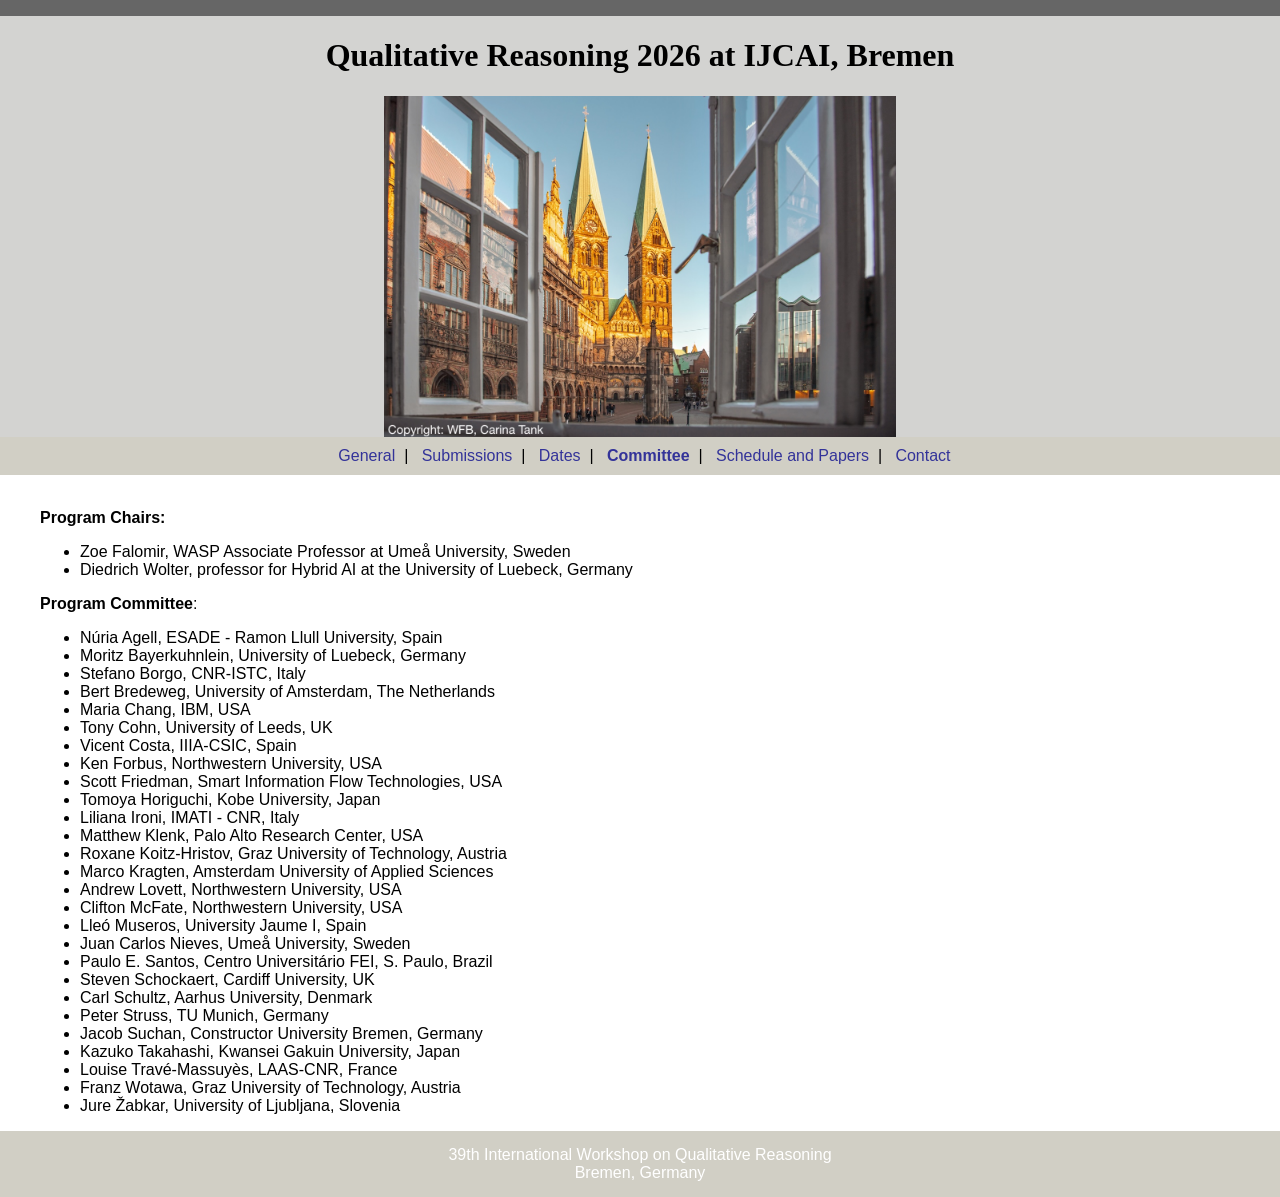
<file: committee.html>
<!DOCTYPE html PUBLIC "-//W3C//DTD HTML 4.01 Transitional//EN" "http://www.w3.org/TR/html4/loose.dtd">

<html>
<head><meta http-equiv="Content-Type" content="text/html; charset=ISO-8859-1">
<title>QR 2026: Bremen, Germany</title>

<link rel="stylesheet" type="text/css" href="qr.css" />
<meta name="description" content="QR 2026">
<meta name="keywords" content="QR 2026">
<meta name="robots" content="Index, Follow">
</head>

<body>
<p class="style14"><span class="style13"><span class="style11"><span class="style12"></span></span></span></p>
<table width="100%" border="0" align="center" cellpadding="0" cellspacing="0" bgcolor="d3d3d1">
  <tbody><tr>
    <td valign="top"><!-- InstanceBeginRepeat name="RepeatRegion1" --><!-- InstanceBeginRepeatEntry -->
      <table width="100%" border="0" cellspacing="0" cellpadding="0">
        <tbody><tr>
	    <td align="center"><h1>Qualitative Reasoning 2026 at IJCAI, Bremen</h1></td>
	    </tr><tr>
            <td align="center"><a href="index.html">
		<img src="bremen_wfb_carina_tank.jpeg" width="40%" alt="image of Bremen's townhall and cathedral at market square">
	      </a>
          </td>
        </tr>
      </tbody></table>
      </td>
  </tr>
  <tr>
    <td height="30" bgcolor="#D1CFC5">
      <table width="100%" border="0" cellpadding="10" cellspacing="0" bgcolor="#D1CFC5">
        <tbody><tr>
          <td align="left" valign="middle"><div align="center" class="style2">
            <span class="style3">&nbsp;
            <a href="index.html">General</a>&nbsp; | &nbsp;
            <a href="submissions.html">Submissions</a>&nbsp; | &nbsp;
            <a href="dates.html">Dates</a>&nbsp; | &nbsp;
            <a href="committee.html"><b>Committee</b></a>&nbsp; | &nbsp;
            <a href="schedule.html">Schedule and Papers</a>&nbsp; | &nbsp;
            <!--<a href="program.html">Program</a>&nbsp; | &nbsp; -->
            <!--<a href="venue.html">Venue &amp; Accommodation</a>&nbsp; | &nbsp;-->
            <a href="contact.html">Contact</a>
            </span></div></td>
        </tr>
      </tbody></table>
    </td>
  </tr>
  <tr>
    <td height="100" align="left" valign="top" bgcolor="#FFFFFF"><!-- InstanceBeginEditable name="EditRegion3" -->
      <blockquote class="style2">
      <p class="style14">
      <br />

  <b>Program Chairs:</b>
      <ul>
        <li> Zoe Falomir, WASP Associate Professor at Ume&aring; University, Sweden</li>
        <li> Diedrich Wolter, professor for Hybrid AI at the University of Luebeck, Germany</li>
      </ul>

  <b>Program Committee</b>:

       <ul>
         <li> N&uacute;ria Agell, ESADE - Ramon Llull University, Spain </li>
         <!--<li> Elena Andonova, New Bulgarian University, Bulgaria </li>-->
         <!--<li> Mehul Bhatt, University of &Ouml;rebr&ouml;, Sweden </li>-->
         <!--<li> Gautam Biswas, Vanderbilt University, USA </li>-->
	 <!-- <li>Cecilio Angulo, Universitat Polit&egrave;cnica de Catalunya, Spain</li>-->
	 <li> Moritz Bayerkuhnlein, University of Luebeck, Germany</li>
	 <li> Stefano Borgo, CNR-ISTC, Italy</li>
	 <!-- <li>Ivan Bratko, University of Ljubljana, Slovenia </li>-->
	 <li> Bert Bredeweg, University of Amsterdam, The Netherlands</li>
	<!-- <li>Stefano Borgo, ISTC CNR Istituto di Scienze e Tecnologie
         della Cognizione, Italy</li> -->
         <!--<li> Elizabeth Bradley, University of Colorado, USA </li>-->
         <li> Maria Chang, IBM, USA </li>
         <li> Tony Cohn, University of Leeds, UK </li>
	 <li> Vicent Costa, IIIA-CSIC, Spain</li>
         <li> Ken Forbus, Northwestern University, USA </li>
         <li> Scott Friedman, Smart Information Flow Technologies, USA </li>
	 <li> Tomoya Horiguchi, Kobe University, Japan</li>
         <!-- <li> Joanna Goli&nacute;ska-Pilarek, University of Warsaw, Poland </li>-->
         <!--<li> Luis Gonzalez-Abril, Universidad de Sevilla, Spain</li>-->
	 <!-- <li>Florian Grigoleit, TU Munich, Germany</li>-->
         <!-- <li> Tomoya Horiguchi, Kobe University, Japan </li>-->
         <li> Liliana Ironi, IMATI - CNR, Italy </li>
         <!--<LI> Kamal Kansou, Centre de recherche Angers-Nantes, France </li>-->
         <!--<li> Alexandra Kirsch, T&uuml;bingen, Germany </li>-->
         <LI> Matthew Klenk, Palo Alto Research Center, USA </li>
	 <li> Roxane Koitz-Hristov, Graz University of Technology, Austria</li>
         <li> Marco Kragten, Amsterdam University of Applied Sciences</li>
         <!--<li> Kate Lockwood, University of St. Thomas, USA </li>-->
         <li> Andrew Lovett, Northwestern University, USA </li>
	 <li> Clifton McFate, Northwestern University, USA</li>
         <li> Lle&oacute; Museros, University Jaume I, Spain</li>
	 <li>Juan Carlos Nieves, Ume&aring; University, Sweden</li>
	 <!--<li> Wei Pang, University of Aberdeen, Scotland, UK </li>-->
	 <!--<li>Kai-Florian Richter, Ume&aring; University, Sweden</li>-->
	 <!--<li>Ismael Sanz, University Jaume I, Spain</li>-->
         <li> Paulo E. Santos, Centro Universit&aacute;rio FEI, S. Paulo, Brazil </li>
	 <li> Steven Schockaert, Cardiff University, UK</li>
         <!--<li> M&oacute;nica S&aacute;nchez, Universitat Polit&egrave;cnica de Catalunya, Spain </li>-->
         <li> Carl Schultz, Aarhus University, Denmark </li>
         <!--<li> Qiuang Shen, Aberystwyth University, Wales, UK </li>-->
	 <li> Peter Struss, TU Munich, Germany</li>
	 <li> Jacob Suchan, Constructor University Bremen, Germany</li>
	 <li> Kazuko Takahashi, Kwansei Gakuin University, Japan </li>
         <!--<li> Przemyslaw A. Walega, University of Oxford, University of Warsaw </li>-->
	 <li> Louise Trav&eacute;-Massuy&egrave;s, LAAS-CNR, France</li>
	 <li> Franz Wotawa, Graz University of Technology, Austria</li>
         <!--<li> Diedrich Wolter, University of L&uuml;beck, Germany </li>-->
         <li> Jure &Zcaron;abkar, University of Ljubljana, Slovenia </li>
       </ul>

      </p>
      </blockquote>
    <!-- InstanceEndEditable --></td>
  </tr>
  <tr>
    <td height="" bgcolor="#D1CFC5">
      <table width="100%" border="0" cellspacing="0" cellpadding="15">
        <tbody><tr>
          <td width="100%" height="" valign="top" align="center"><table width="100%" border="0" cellspacing="0" cellpadding="0">
              <tbody><tr>
                <td><span class="style11">
                 <center>
                  39th International Workshop on Qualitative Reasoning<br>
                  Bremen, Germany
                  </center>
                  </span></td>
              </tr>
          </tbody></table></td>
        </tr>
      </tbody></table>
    </td>
  </tr>
</tbody></table>

</body></html>
</file>
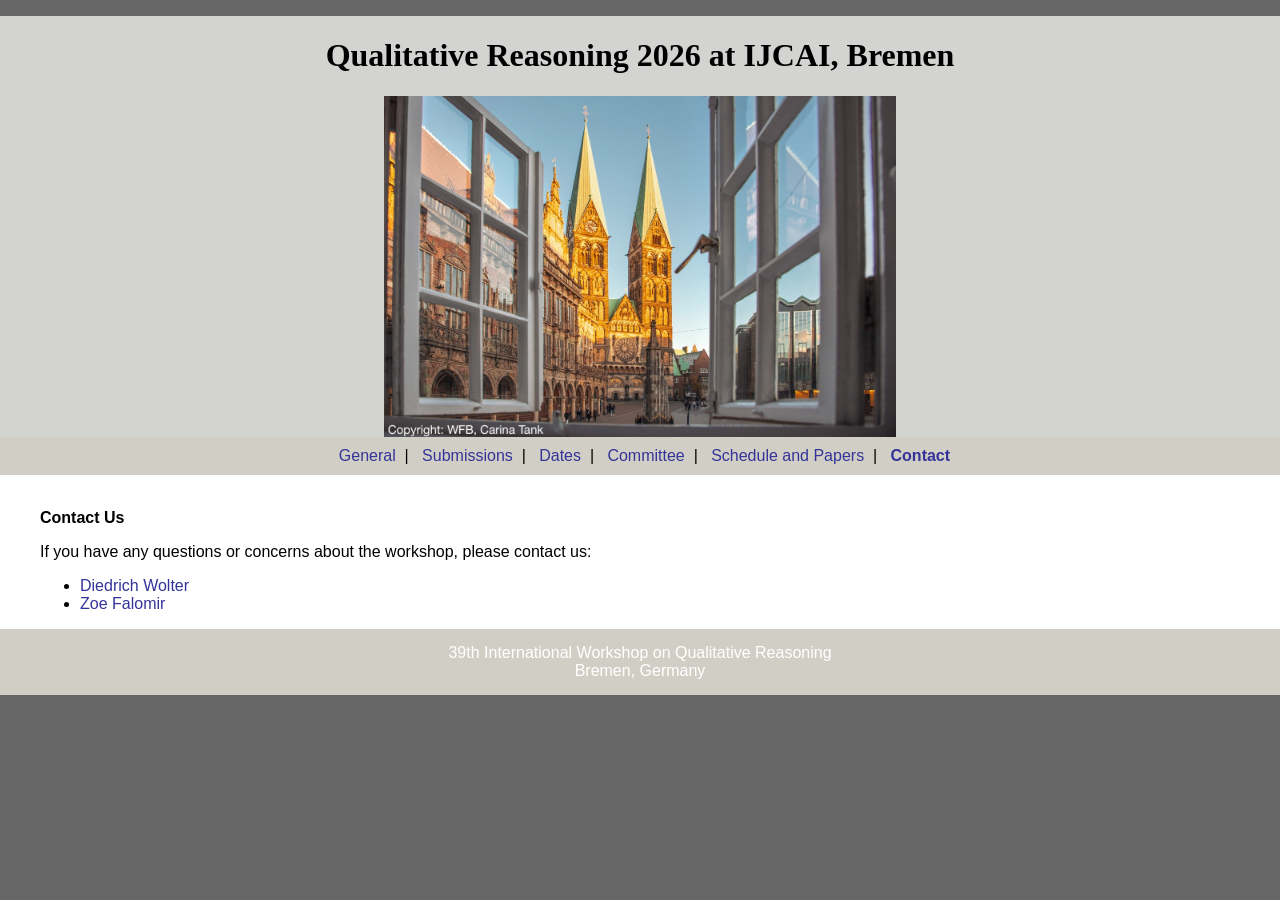
<file: contact.html>
<!DOCTYPE html PUBLIC "-//W3C//DTD HTML 4.01 Transitional//EN" "http://www.w3.org/TR/html4/loose.dtd">

<html>
<head><meta http-equiv="Content-Type" content="text/html; charset=ISO-8859-1">
<title>QR 2026: Bremen, Germany</title>

<link rel="stylesheet" type="text/css" href="qr.css" />
<meta name="description" content="QR 2024.">
<meta name="keywords" content="QR 2024">
<meta name="robots" content="Index, Follow">
</head>

<body>
<p class="style14"><span class="style13"><span class="style11"><span class="style12"></span></span></span></p>
<table width="100%" border="0" align="center" cellpadding="0" cellspacing="0" bgcolor="d3d3d1">
  <tbody><tr>
    <td valign="top"><!-- InstanceBeginRepeat name="RepeatRegion1" --><!-- InstanceBeginRepeatEntry -->
      <table width="100%" border="0" cellspacing="0" cellpadding="0">
        <tbody><tr>
	    <td align="center"><h1>Qualitative Reasoning 2026 at IJCAI, Bremen</h1></td>
	    </tr><tr>
            <td align="center"><a href="index.html">
		<img src="bremen_wfb_carina_tank.jpeg" width="40%" alt="image of Bremen's townhall and cathedral at the Market place">
	      </a>
          </td>
        </tr>
      </tbody></table>
      </td>
  </tr>
  <tr>
    <td height="30" bgcolor="#D1CFC5">
      <table width="100%" border="0" cellpadding="10" cellspacing="0" bgcolor="#D1CFC5">
        <tbody><tr>
          <td align="left" valign="middle"><div align="center" class="style2">
            <span class="style3">&nbsp;
            <a href="index.html">General</a>&nbsp; | &nbsp;
            <a href="submissions.html">Submissions</a>&nbsp; | &nbsp;
            <a href="dates.html">Dates</a>&nbsp; | &nbsp;
            <a href="committee.html">Committee</a>&nbsp; | &nbsp;
            <a href="schedule.html">Schedule and Papers</a>&nbsp; | &nbsp;
<!--            <a href="program.html">Program</a>&nbsp; | &nbsp;-->
            <!--<a href="venue.html">Venue &amp; Accommodation</a>&nbsp; | &nbsp;-->
            <a href="contact.html"><b>Contact</b></a>
            </span></div></td>
        </tr>
      </tbody></table>
    </td>
  </tr>
  <tr>
    <td height="100" align="left" valign="top" bgcolor="#FFFFFF">
      <blockquote class="style2">
      <p class="style14">
      <br />
      <b>Contact Us</b>
      <p>
      If you have any questions or concerns about the workshop, please
      contact us:
      <ul>
      <li>
      <a
      href="mailto:diedrich.wolter@uni-luebeck.de">Diedrich
	Wolter</a></li>
	<li>
	<a href="mailto:zoe.falomir@umu.se">Zoe Falomir</a>
	</li>
	</ul>
      </p>
      </p>
      </blockquote>
    </td>
  </tr>
  <tr>
    <td height="" bgcolor="#D1CFC5">
      <table width="100%" border="0" cellspacing="0" cellpadding="15">
        <tbody><tr>
          <td width="100%" height="" valign="top" align="center"><table width="100%" border="0" cellspacing="0" cellpadding="0">
              <tbody><tr>
                <td><span class="style11">
                 <center>
                  39th International Workshop on Qualitative Reasoning<br>
                  Bremen, Germany
                  </center>
                  </span></td>
              </tr>
          </tbody></table></td>
        </tr>
      </tbody></table>
    </td>
  </tr>
</tbody></table>

</body></html>
</file>
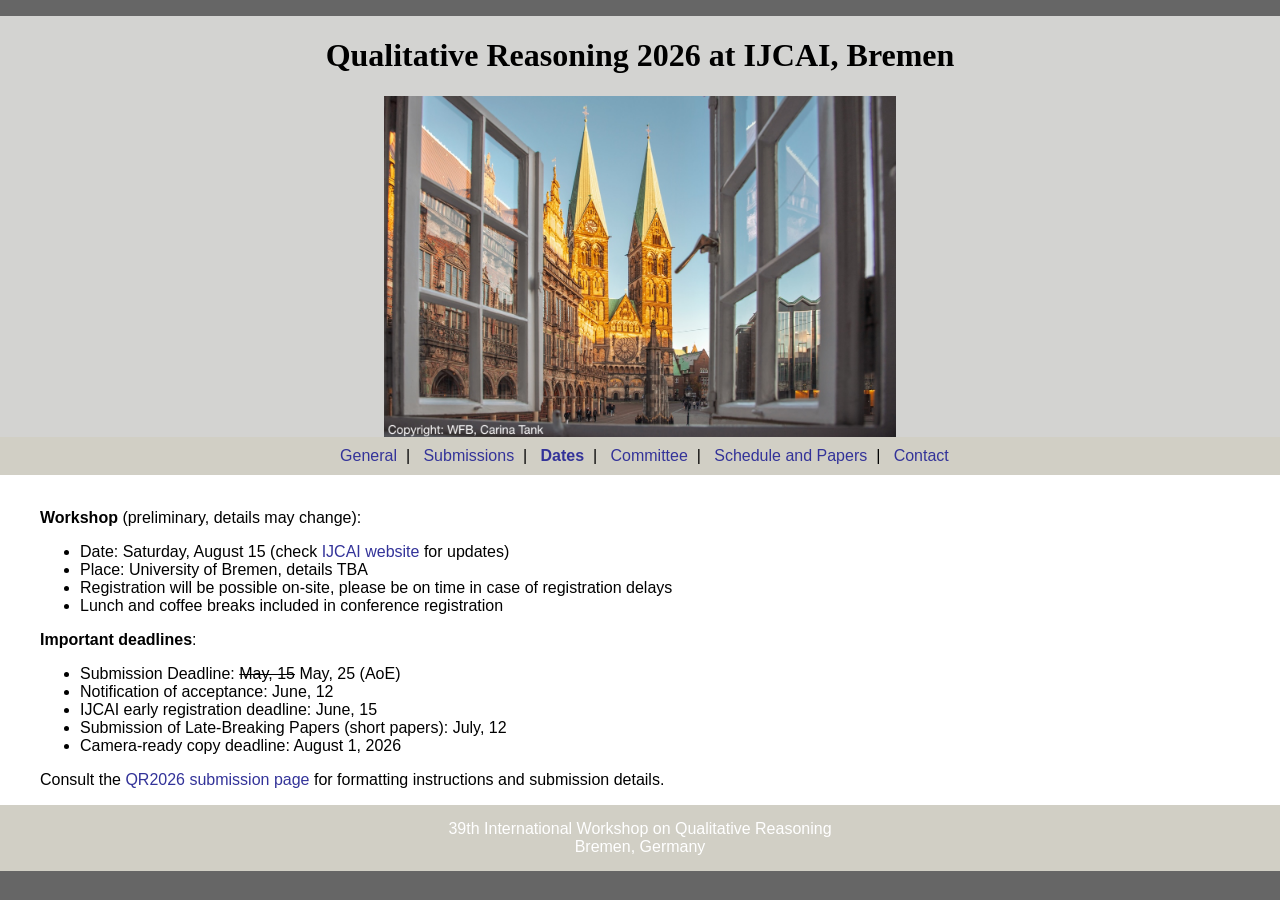
<file: dates.html>
<!DOCTYPE html PUBLIC "-//W3C//DTD HTML 4.01 Transitional//EN" "http://www.w3.org/TR/html4/loose.dtd">

<html>
<head><meta http-equiv="Content-Type" content="text/html; charset=ISO-8859-1">
<title>QR 2026: Bremen, Germany</title>

<link rel="stylesheet" type="text/css" href="qr.css" />
<meta name="description" content="QR 2026">
<meta name="keywords" content="QR 2026">
<meta name="robots" content="Index, Follow">
</head>

<body>
<p class="style14"><span class="style13"><span class="style11"><span class="style12"></span></span></span></p>
<table width="100%" border="0" align="center" cellpadding="0" cellspacing="0" bgcolor="d3d3d1">
  <tbody><tr>
    <td valign="top"><!-- InstanceBeginRepeat name="RepeatRegion1" --><!-- InstanceBeginRepeatEntry -->
      <table width="100%" border="0" cellspacing="0" cellpadding="0">
        <tbody><tr>
	    <td align="center"><h1>Qualitative Reasoning 2026 at IJCAI, Bremen</h1></td>
	    </tr><tr>
            <td align="center"><a href="index.html">
		<img src="bremen_wfb_carina_tank.jpeg" width="40%" alt="image of Bremen's townhall and cathedral at the Market place">
	      </a>
          </td>
        </tr>
      </tbody></table>
      </td>
  </tr>
  <tr>
    <td height="30" bgcolor="#D1CFC5">
      <table width="100%" border="0" cellpadding="10" cellspacing="0" bgcolor="#D1CFC5">
        <tbody><tr>
          <td align="left" valign="middle"><div align="center" class="style2">
            <span class="style3">&nbsp;
            <a href="index.html">General</a>&nbsp; | &nbsp;
            <a href="submissions.html">Submissions</a>&nbsp; | &nbsp;
            <a href="dates.html"><b>Dates</b></a>&nbsp; | &nbsp;
            <a href="committee.html">Committee</a>&nbsp; | &nbsp;
            <a href="schedule.html">Schedule and Papers</a>&nbsp; | &nbsp;
<!--            <a href="program.html">Program</a>&nbsp; | &nbsp;-->
            <!--<a href="venue.html">Venue &amp; Accommodation</a>&nbsp; | &nbsp;-->
            <a href="contact.html">Contact</a>
            </span></div></td>
        </tr>
      </tbody></table>
    </td>
  </tr>
  <tr>
    <td height="100" align="left" valign="top" bgcolor="#FFFFFF"><!-- InstanceBeginEditable name="EditRegion3" -->
      <blockquote class="style2">
      <p class="style14">
      <br />
      <b>Workshop</b> (preliminary, details may change):
      <ul>
        <li>Date: Saturday, August 15 (check <a href="https://2026.ijcai.org">IJCAI website</a> for updates)
	<li>Place: University of Bremen, details TBA
	<li>Registration will be possible on-site, please be on time in case of registration delays
	<li>Lunch and coffee breaks included in conference registration
      </ul>

      <b>Important deadlines</b>:
      <ul>
	<li>Submission Deadline: <s>May, 15</s> May, 25 (AoE)
	<li>Notification of acceptance: June, 12
	<li>IJCAI early registration deadline: June, 15
	 <li>Submission of Late-Breaking Papers (short papers): July, 12
	<li>Camera-ready copy deadline: August 1, 2026</li>
        <!--- <li>Late breaking papers: <b><strike>June 12, 2015</strike> June 26, 2015</b></li>
        <li>Late breaking paper notifications: June 30, 2015</li> -->
      </ul>
      <p>
      Consult the <a href="submissions.html">QR2026 submission page</a> for formatting instructions and submission details.
      </p>
      </p>
      </blockquote>
    </td>
  </tr>
  <tr>
    <td height="" bgcolor="#D1CFC5">
      <table width="100%" border="0" cellspacing="0" cellpadding="15">
        <tbody><tr>
          <td width="100%" height="" valign="top" align="center"><table width="100%" border="0" cellspacing="0" cellpadding="0">
              <tbody><tr>
                <td><span class="style11">
                 <center>
                  39th International Workshop on Qualitative Reasoning<br>
                  Bremen, Germany
                  </center>
                  </span></td>
              </tr>
          </tbody></table></td>
        </tr>
      </tbody></table>
    </td>
  </tr>
</tbody></table>

</body></html>
</file>
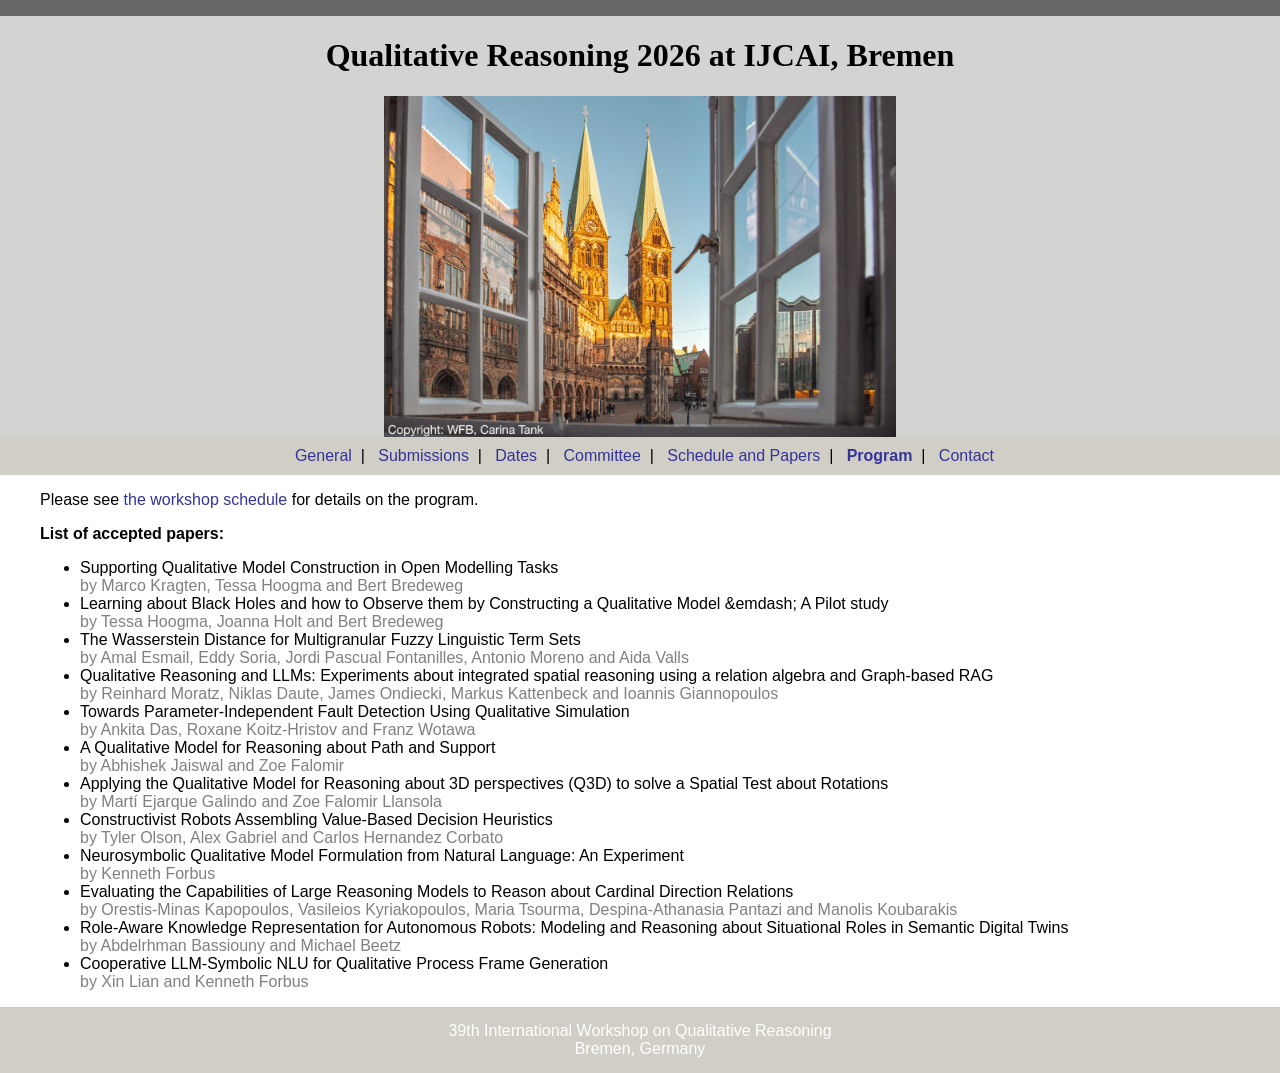
<file: program.html>
<!DOCTYPE html PUBLIC "-//W3C//DTD HTML 4.01 Transitional//EN" "http://www.w3.org/TR/html4/loose.dtd">

<html>
<head><meta http-equiv="Content-Type" content="text/html; charset=ISO-8859-1">
<title>QR 2026: Bremen, Germany</title>

<link rel="stylesheet" type="text/css" href="qr.css" />
<meta name="description" content="QR 2026">
<meta name="keywords" content="QR 2026">
<meta name="robots" content="Index, Follow">
</head>

<body>
<p class="style14"><span class="style13"><span class="style11"><span class="style12"></span></span></span></p>
<table width="100%" border="0" align="center" cellpadding="0" cellspacing="0" bgcolor="d3d3d1">
  <tbody><tr>
    <td valign="top"><!-- InstanceBeginRepeat name="RepeatRegion1" --><!-- InstanceBeginRepeatEntry -->
      <table width="100%" border="0" cellspacing="0" cellpadding="0">
        <tbody><tr>
	    <td align="center"><h1>Qualitative Reasoning 2026 at IJCAI, Bremen</h1></td>
	    </tr><tr>
            <td align="center"><a href="index.html">
		<img src="bremen_wfb_carina_tank.jpeg" width="40%" alt="image of Bremen's townhall and cathedral at market square">
	      </a>
          </td>
        </tr>
      </tbody></table>
      </td>
  </tr>
  <tr>
    <td height="30" bgcolor="#D1CFC5">
      <table width="100%" border="0" cellpadding="10" cellspacing="0" bgcolor="#D1CFC5">
        <tbody><tr>
          <td align="left" valign="middle"><div align="center" class="style2">
            <span class="style3">&nbsp;
            <a href="index.html">General</a>&nbsp; | &nbsp;
            <a href="submissions.html">Submissions</a>&nbsp; | &nbsp;
            <a href="dates.html">Dates</a>&nbsp; | &nbsp;
            <a href="committee.html">Committee</a>&nbsp; | &nbsp;
            <a href="schedule.html">Schedule and Papers</a>&nbsp; | &nbsp;
            <a href="program.html"><b>Program</b></a>&nbsp; | &nbsp;
            <!--<a href="venue.html">Venue &amp; Accommodation</a>&nbsp; | &nbsp;-->
            <a href="contact.html">Contact</a>
            </span></div></td>
        </tr>
      </tbody></table>
    </td>
  </tr>
  <tr>
    <td height="100" align="left" valign="top" bgcolor="#FFFFFF"><!-- InstanceBeginEditable name="EditRegion3" -->
      <blockquote class="style2">
	<p class="style14">
	  Please see <a href="schedule.html">the workshop schedule</a> for details on the program.
	  </p>
      <p class="style14">
  <b>List of accepted papers:</b>
  <ul>
    <li>Supporting Qualitative Model Construction in Open Modelling Tasks<br><font color="grey">by Marco Kragten, Tessa Hoogma and Bert Bredeweg</font></li>
    <li>Learning about Black Holes and how to Observe them by Constructing a Qualitative Model &emdash; A Pilot study<br> <font color="grey">by Tessa Hoogma, Joanna Holt and Bert Bredeweg</font></li>
    <li>The Wasserstein Distance for Multigranular Fuzzy Linguistic Term Sets<br><font color="grey">by Amal Esmail, Eddy Soria, Jordi Pascual Fontanilles, Antonio Moreno and Aida Valls</font></li>
    <li>Qualitative Reasoning and LLMs: Experiments about integrated spatial reasoning using a relation algebra and Graph-based RAG<br><font color="grey">by Reinhard Moratz, Niklas Daute, James Ondiecki, Markus Kattenbeck and Ioannis Giannopoulos</font></li>
    <li>Towards Parameter-Independent Fault Detection Using Qualitative Simulation<br>
      <font color="grey">by Ankita Das, Roxane Koitz-Hristov and Franz Wotawa</font></li>
    <li>A Qualitative Model for Reasoning about Path and Support<br><font color="grey">by Abhishek Jaiswal and Zoe Falomir</font></li>
    <li>Applying the Qualitative Model for Reasoning about 3D perspectives (Q3D) to solve a Spatial Test about Rotations<br><font color="grey">by Mart&iacute; Ejarque Galindo and Zoe Falomir Llansola</font></li>
    <li>Constructivist Robots Assembling Value-Based Decision Heuristics<br><font color="grey">by Tyler Olson, Alex Gabriel and Carlos Hernandez Corbato</font></li>
    <li>Neurosymbolic Qualitative Model Formulation from Natural Language: An Experiment<br><font color="grey">by Kenneth Forbus</font></li>
    <li>Evaluating the Capabilities of Large Reasoning Models to Reason about Cardinal Direction Relations<br><font color="grey">by Orestis-Minas Kapopoulos, Vasileios Kyriakopoulos, Maria Tsourma, Despina-Athanasia Pantazi and Manolis Koubarakis</font></li>
    <li>Role-Aware Knowledge Representation for Autonomous Robots: Modeling and Reasoning about Situational Roles in Semantic Digital Twins<br><font color="grey">by Abdelrhman Bassiouny and Michael Beetz</font></li>
    <li>Cooperative LLM-Symbolic NLU for Qualitative Process Frame Generation<br><font color="grey">by Xin Lian and Kenneth Forbus</font></li>
  </ul>
  
      </p>
      </blockquote>
    <!-- InstanceEndEditable --></td>
  </tr>
  <tr>
    <td height="" bgcolor="#D1CFC5">
      <table width="100%" border="0" cellspacing="0" cellpadding="15">
        <tbody><tr>
          <td width="100%" height="" valign="top" align="center"><table width="100%" border="0" cellspacing="0" cellpadding="0">
              <tbody><tr>
                <td><span class="style11">
                 <center>
                  39th International Workshop on Qualitative Reasoning<br>
                  Bremen, Germany
                  </center>
                  </span></td>
              </tr>
          </tbody></table></td>
        </tr>
      </tbody></table>
    </td>
  </tr>
</tbody></table>

</body></html>
</file>
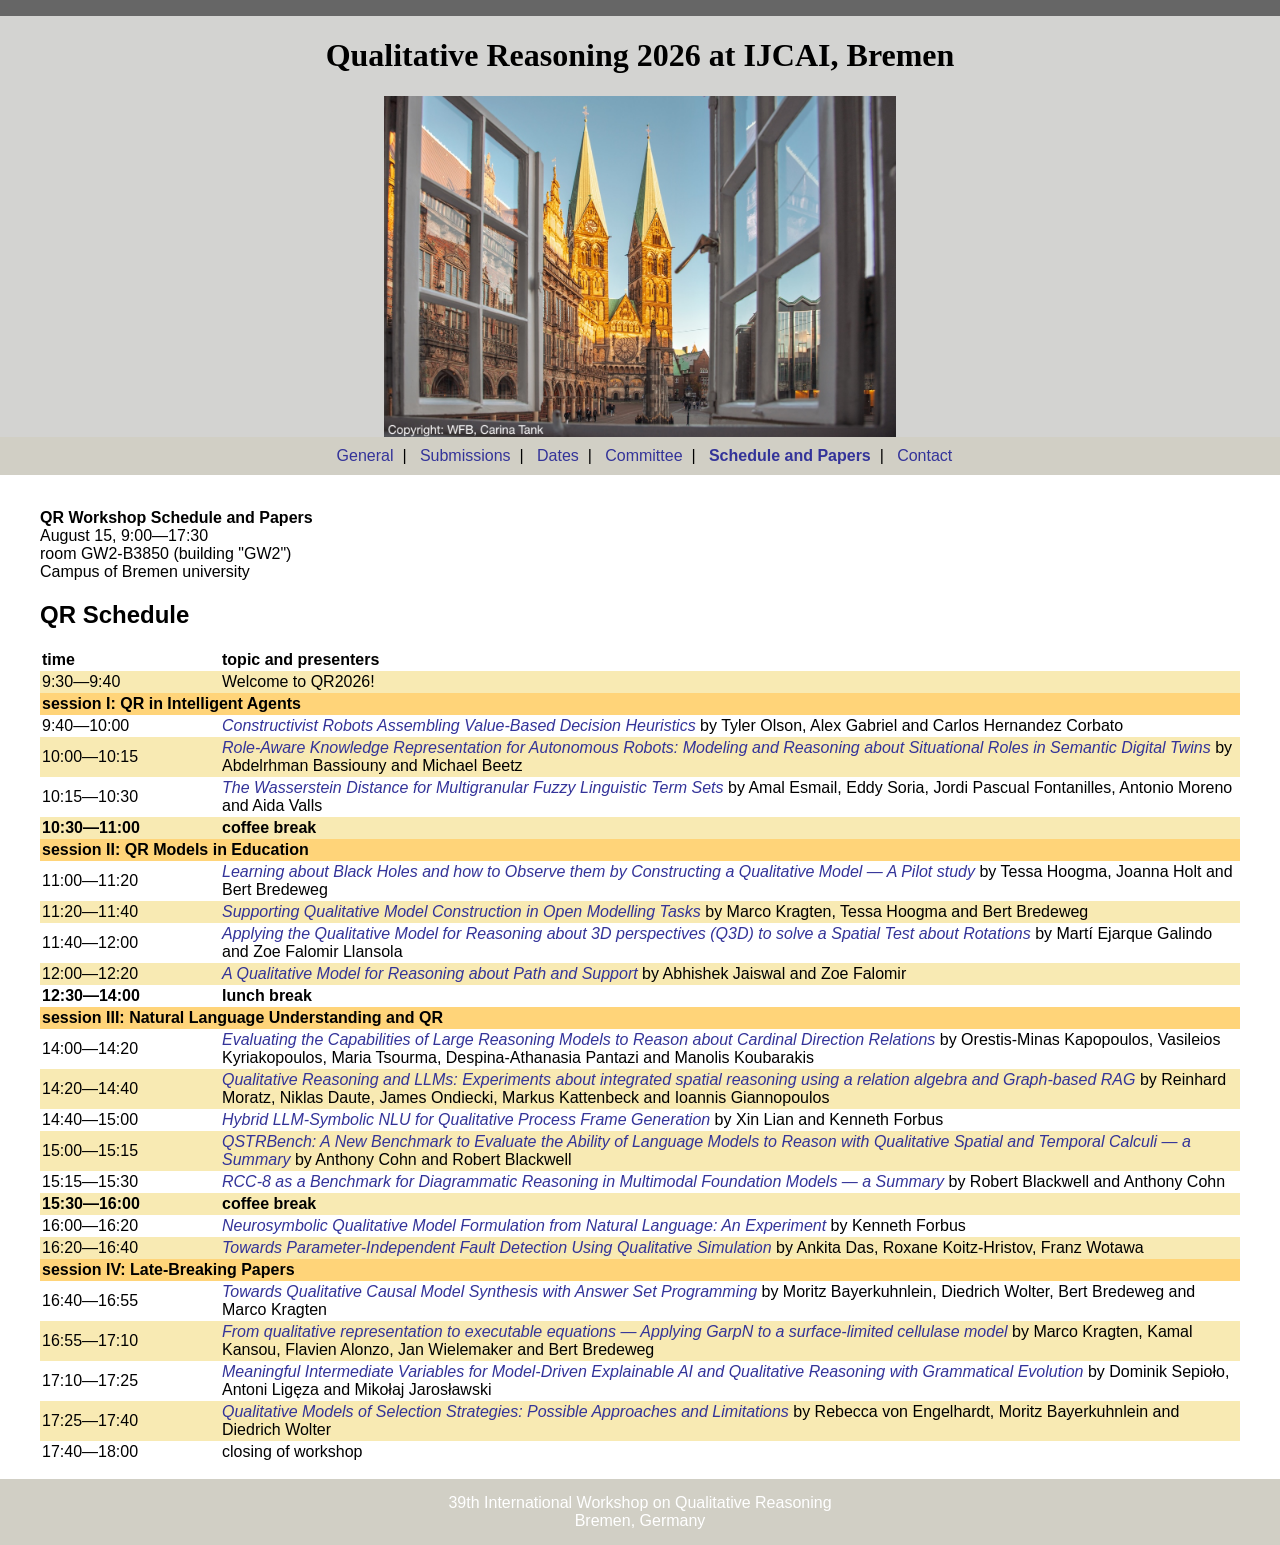
<file: schedule.html>
<!DOCTYPE html PUBLIC "-//W3C//DTD HTML 4.01 Transitional//EN" "http://www.w3.org/TR/html4/loose.dtd">

<html>
<head><meta http-equiv="Content-Type" content="text/html; charset=UTF-8">
<title>QR 2026: Bremen, Germany</title>

<link rel="stylesheet" type="text/css" href="qr.css" />
<meta name="description" content="QR 2024.">
<meta name="keywords" content="QR 2024">
<meta name="robots" content="Index, Follow">
</head>

<body>
<p class="style14"><span class="style13"><span class="style11"><span class="style12"></span></span></span></p>
<table width="100%" border="0" align="center" cellpadding="0" cellspacing="0" bgcolor="d3d3d1">
  <tbody><tr>
    <td valign="top"><!-- InstanceBeginRepeat name="RepeatRegion1" --><!-- InstanceBeginRepeatEntry -->
      <table width="100%" border="0" cellspacing="0" cellpadding="0">
        <tbody><tr>
	    <td align="center"><h1>Qualitative Reasoning 2026 at IJCAI, Bremen</h1></td>
	    </tr><tr>
            <td align="center"><a href="index.html">
		<img src="bremen_wfb_carina_tank.jpeg" width="40%" alt="image of Bremen's townhall and cathedral at the Market place">
	      </a>
          </td>
        </tr>
      </tbody></table>
      </td>
  </tr>
  <tr>
    <td height="30" bgcolor="#D1CFC5">
      <table width="100%" border="0" cellpadding="10" cellspacing="0" bgcolor="#D1CFC5">
        <tbody><tr>
          <td align="left" valign="middle"><div align="center" class="style2">
            <span class="style3">&nbsp;
            <a href="index.html">General</a>&nbsp; | &nbsp;
            <a href="submissions.html">Submissions</a>&nbsp; | &nbsp;
            <a href="dates.html">Dates</a>&nbsp; | &nbsp;
            <a href="committee.html">Committee</a>&nbsp; | &nbsp;
            <a href="schedule.html"><b>Schedule and Papers</b></a>&nbsp; | &nbsp;
<!--            <a href="program.html">Program</a>&nbsp; | &nbsp;-->
            <!--<a href="venue.html">Venue &amp; Accommodation</a>&nbsp; | &nbsp;-->
            <a href="contact.html">Contact</a>
            </span></div></td>
        </tr>
      </tbody></table>
    </td>
  </tr>
  <tr>
    <td height="100" align="left" valign="top" bgcolor="#FFFFFF"><!-- InstanceBeginEditable name="EditRegion3" -->
      <blockquote class="style2">
      <p class="style14">
      <br />
      <b>QR Workshop Schedule and Papers</b><br>
      August 15, 9:00&mdash;17:30<br>
      room GW2-B3850 (building "GW2")<br>
      Campus of Bremen university
      <p>
<!--	<b>QR Proceedings</b><br>
	<a href="proceedings_QR26.pdf">Download QR-2026 proceedings as single PDF.</a>
	<p>
-->
<h2>QR Schedule</h2>
      <table cellpadding="2" cellspacing="0" width="100%">
	<tr> <td width="15%"><b>time</b></td> <td><b>topic and presenters</b></td></tr>
	<tr  bgcolor="#F8EAB3"><td>9:30&mdash;9:40</td> <td>Welcome to QR2026!</tr>
	<tr bgcolor="#FFD479"><td colspan="2"><b>session I: QR in Intelligent Agents</b></tr>
	<tr ><td>9:40&mdash;10:00</td> <td><em><a href="paper_9.pdf">Constructivist Robots Assembling Value-Based Decision Heuristics</a></em> by Tyler Olson, Alex Gabriel and Carlos Hernandez Corbato</td></tr>
	<tr  bgcolor="#F8EAB3"><td>10:00&mdash;10:15</td> <td><em><a href="paper_12.pdf">Role-Aware Knowledge Representation for Autonomous Robots: Modeling and Reasoning about Situational Roles in Semantic Digital Twins</a></em> by Abdelrhman Bassiouny and Michael Beetz</td></tr>
	<tr ><td>10:15&mdash;10:30</td> <td><em><a href="paper_3.pdf">The Wasserstein Distance for Multigranular Fuzzy Linguistic Term Sets</a></em> by Amal Esmail, Eddy Soria, Jordi Pascual Fontanilles, Antonio Moreno and Aida Valls</td></tr>
	<tr  bgcolor="#F8EAB3"><td><b>10:30&mdash;11:00</b></td> <td><b>coffee break</b></td></tr>	
	<tr bgcolor="#FFD479"><td colspan="2"><b>session II: QR Models in Education</b></td></tr>
	<tr><td>11:00&mdash;11:20</td> <td><em><a href="paper_2.pdf">Learning about Black Holes and how to Observe them by Constructing a Qualitative Model &mdash; A Pilot study</a></em> by Tessa Hoogma, Joanna Holt and Bert Bredeweg</td></tr>
	<tr bgcolor="#F8EAB3"><td>11:20&mdash;11:40</td> <td><em><a href="paper_1.pdf">Supporting Qualitative Model Construction in Open Modelling Tasks</a></em> by
Marco Kragten, Tessa Hoogma and Bert Bredeweg</td></tr>
	<tr><td>11:40&mdash;12:00</td> <td><em><a href="paper_8.pdf">Applying the Qualitative Model for Reasoning about 3D perspectives (Q3D) to solve a Spatial Test about Rotations</a></em> by Martí Ejarque Galindo and Zoe Falomir Llansola</td></tr>
	<tr  bgcolor="#F8EAB3"><td>12:00&mdash;12:20</td> <td><em><a href="paper_7.pdf">A Qualitative Model for Reasoning about Path and Support</a></em> by  Abhishek Jaiswal and Zoe Falomir</td></tr>
	<tr><td><b>12:30&mdash;14:00</b></td> <td><b>lunch break</b></td></tr>	
	<tr bgcolor="#FFD479"><td colspan="2"><b>session III: Natural Language Understanding and QR</b></td></tr>
	<tr><td>14:00&mdash;14:20</td> <td><em><a href="paper_11.pdf">Evaluating the Capabilities of Large Reasoning Models to Reason about Cardinal Direction Relations</a></em> by Orestis-Minas Kapopoulos, Vasileios Kyriakopoulos, Maria Tsourma, Despina-Athanasia Pantazi and Manolis Koubarakis</td></tr>
	<tr bgcolor="#F8EAB3"><td>14:20&mdash;14:40</td> <td><em><a href="paper_5.pdf">Qualitative Reasoning and LLMs: Experiments about integrated spatial reasoning using a relation algebra and Graph-based RAG</a></em> by Reinhard Moratz, Niklas Daute, James Ondiecki, Markus Kattenbeck and Ioannis Giannopoulos</td></tr>
	<tr><td>14:40&mdash;15:00</td> <td><em><a href="paper_14.pdf">Hybrid LLM-Symbolic NLU for Qualitative Process Frame Generation</a></em> by Xin Lian and Kenneth Forbus</td></tr>
	<tr  bgcolor="#F8EAB3"><td>15:00&mdash;15:15</td><td><em><a href="paper_17.pdf">QSTRBench: A New Benchmark to Evaluate the Ability of Language Models to Reason with Qualitative Spatial and Temporal Calculi &mdash; a Summary</a></em> by Anthony Cohn and Robert Blackwell</td></tr>	
            <tr ><td>15:15&mdash;15:30</td><td><em><a href="paper_18.pdf">RCC-8 as a Benchmark for Diagrammatic Reasoning in Multimodal Foundation Models &mdash; a Summary</a></em> by Robert Blackwell and Anthony Cohn</td></tr>

	<tr bgcolor="#F8EAB3" ><td><b>15:30&mdash;16:00</b></td> <td><b>coffee break</b></td></tr>	
	<tr ><td>16:00&mdash;16:20</td> <td><em><a href="paper_10.pdf">Neurosymbolic Qualitative Model Formulation from Natural Language: An Experiment</a></em> by Kenneth Forbus</td></tr>
	<tr  bgcolor="#F8EAB3"><td>16:20&mdash;16:40</td><td><em><a href="paper_22.pdf">Towards Parameter-Independent Fault Detection Using Qualitative Simulation</a></em> by Ankita Das, Roxane Koitz-Hristov, Franz Wotawa</td></tr>	
	
	<tr bgcolor="#FFD479"><td colspan="2"><b>session IV: Late-Breaking Papers</b></td></tr>
	<tr><td>16:40&mdash;16:55</td><td><em><a href="paper_15.pdf">Towards Qualitative Causal Model Synthesis with Answer Set Programming</a></em> by Moritz Bayerkuhnlein, Diedrich Wolter, Bert Bredeweg and Marco Kragten</td></tr>
	
	    <tr bgcolor="#F8EAB3"><td>16:55&mdash;17:10</td><td><em><a href="paper_20.pdf">From qualitative representation to executable equations &mdash; Applying GarpN to a surface-limited cellulase model</a></em> by Marco Kragten, Kamal Kansou, Flavien Alonzo, Jan Wielemaker and Bert Bredeweg</td></tr>
            <tr><td>17:10&mdash;17:25</td><td><em><a href="paper_16.pdf">Meaningful Intermediate Variables for Model-Driven Explainable AI and Qualitative Reasoning with Grammatical Evolution
</a></em> by Dominik Sepio&#322;o, Antoni Ligęza and Miko&#322;aj Jaros&#322;awski</td></tr>
	    <tr bgcolor="#F8EAB3"><td>17:25&mdash;17:40</td><td><em><a href="paper_21.pdf">Qualitative Models of Selection Strategies: Possible Approaches and Limitations</a></em> by Rebecca von Engelhardt, Moritz Bayerkuhnlein and Diedrich Wolter</td></tr>
													
        <tr><td>17:40&mdash;18:00</td><td>closing of workshop</td></tr>
</table>  
      </p>
      </p>
      </blockquote>
    </td>
  </tr>
  <tr>
    <td height="" bgcolor="#D1CFC5">
      <table width="100%" border="0" cellspacing="0" cellpadding="15">
        <tbody><tr>
          <td width="100%" height="" valign="top" align="center"><table width="100%" border="0" cellspacing="0" cellpadding="0">
              <tbody><tr>
                <td><span class="style11">
                 <center>
                  39th International Workshop on Qualitative Reasoning<br>
                  Bremen, Germany
                  </center>
                  </span></td>
              </tr>
          </tbody></table></td>
        </tr>
      </tbody></table>
    </td>
  </tr>
</tbody></table>

</body></html>
</file>
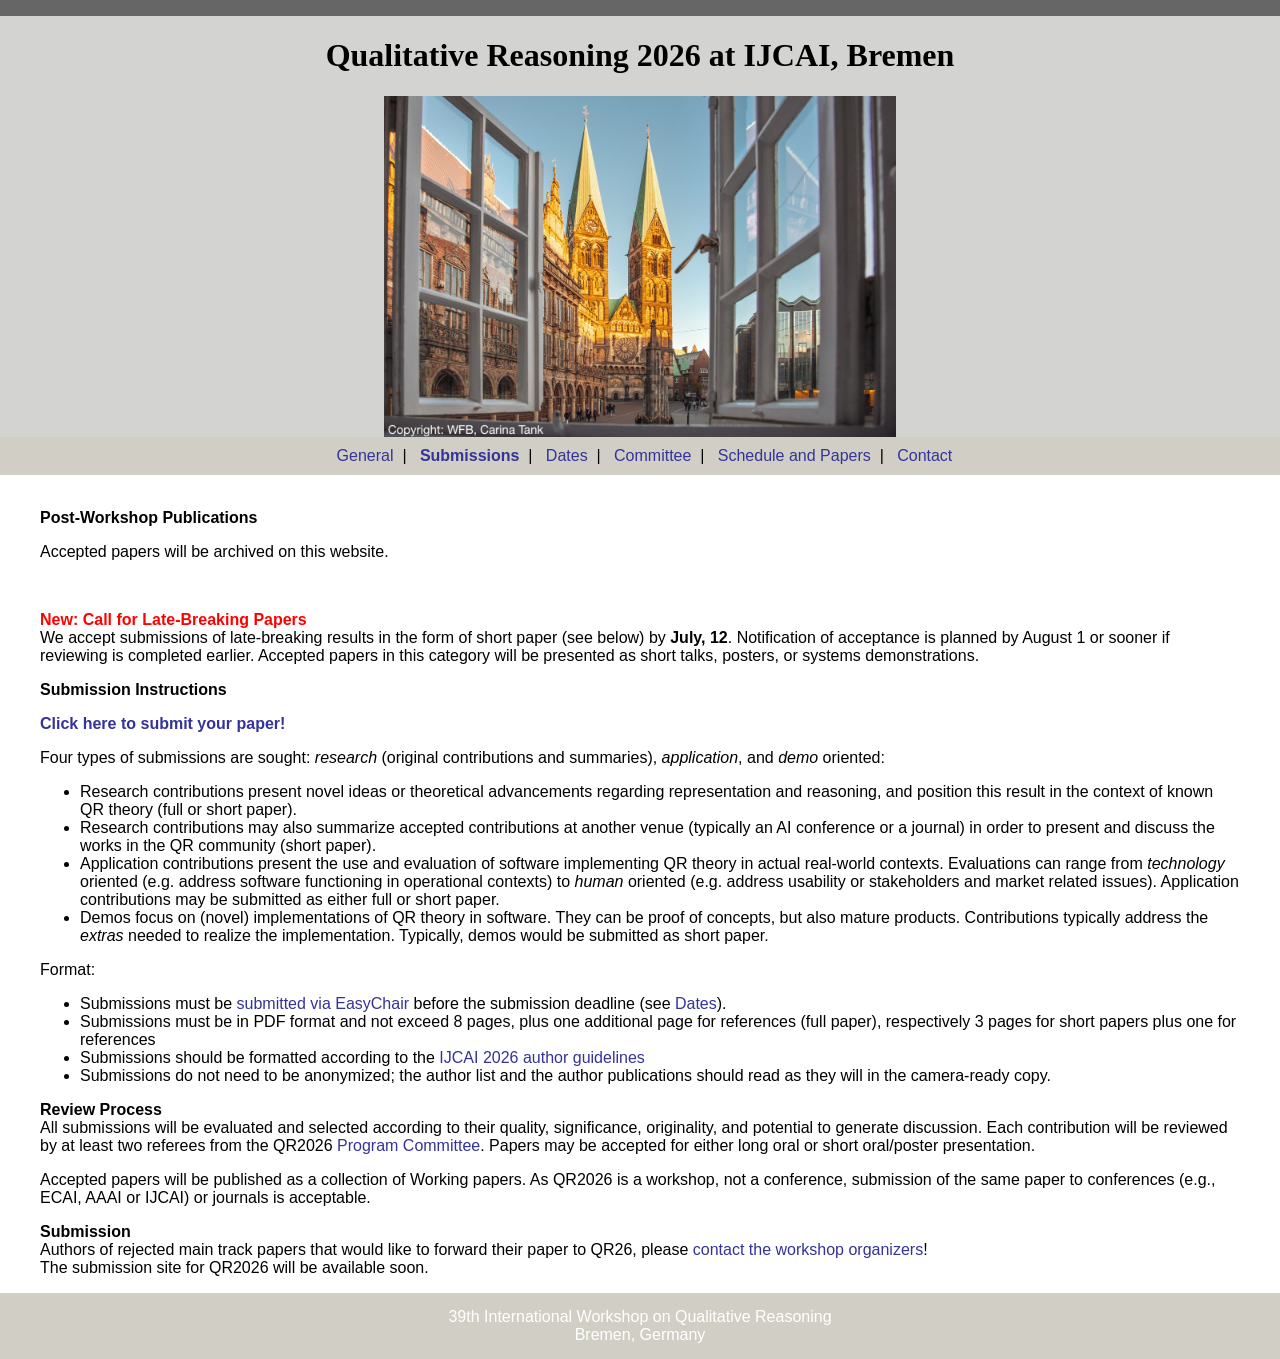
<file: submissions.html>
<!DOCTYPE html PUBLIC "-//W3C//DTD HTML 4.01 Transitional//EN" "http://www.w3.org/TR/html4/loose.dtd">

<html>
<head><meta http-equiv="Content-Type" content="text/html; charset=ISO-8859-1">
<title>QR 2026: Bremen, Germany</title>

<link rel="stylesheet" type="text/css" href="qr.css" />
<meta name="description" content="QR 2024.">
<meta name="keywords" content="QR 2024">
<meta name="robots" content="Index, Follow">
</head>

<body>
<p class="style14"><span class="style13"><span class="style11"><span class="style12"></span></span></span></p>
<table width="100%" border="0" align="center" cellpadding="0" cellspacing="0" bgcolor="d3d3d1">
  <tbody><tr>
    <td valign="top"><!-- InstanceBeginRepeat name="RepeatRegion1" --><!-- InstanceBeginRepeatEntry -->
      <table width="100%" border="0" cellspacing="0" cellpadding="0">
        <tbody><tr>
	    <td align="center"><h1>Qualitative Reasoning 2026 at IJCAI, Bremen</h1></td>
	    </tr><tr>
            <td align="center"><a href="index.html">
		<img src="bremen_wfb_carina_tank.jpeg" width="40%" alt="image of Bremen's townhall and cathedral at the Market place">
	      </a>
          </td>
        </tr>
      </tbody></table>
      </td>
  </tr>
  <tr>
    <td height="30" bgcolor="#D1CFC5">
      <table width="100%" border="0" cellpadding="10" cellspacing="0" bgcolor="#D1CFC5">
        <tbody><tr>
          <td align="left" valign="middle"><div align="center" class="style2">
            <span class="style3">&nbsp;
            <a href="index.html">General</a>&nbsp; | &nbsp;
            <a href="submissions.html"><b>Submissions</b></a>&nbsp; | &nbsp;
            <a href="dates.html">Dates</a>&nbsp; | &nbsp;
            <a href="committee.html">Committee</a>&nbsp; | &nbsp;
            <a href="schedule.html">Schedule and Papers</a>&nbsp; | &nbsp;
<!--            <a href="program.html">Program</a>&nbsp; | &nbsp;-->
            <!--<a href="venue.html">Venue &amp; Accommodation</a>&nbsp; | &nbsp;-->
            <a href="contact.html">Contact</a>
            </span></div></td>
        </tr>
      </tbody></table>
    </td>
  </tr>
  <tr>
    <td height="100" align="left" valign="top" bgcolor="#FFFFFF">
      <blockquote class="style2">
      <p class="style14">
	<br />
	<b>Post-Workshop Publications</b>
	<p>
	Accepted papers will be  archived on this website.</p><br>
      <p>
	<b><font color="red">New: Call for Late-Breaking Papers</font></b><br>
	We accept submissions of late-breaking results in the form of short paper (see below) by <b>July, 12</b>.
	Notification of acceptance is planned by August 1 or sooner if reviewing is completed earlier. 
	Accepted papers in this category will be presented as short talks, posters, or systems demonstrations.
	<p>
      <b>Submission Instructions</b>
	<p>
	  <b><a href="https://easychair.org/conferences/?conf=qr2026">Click here to submit your paper!</a></b>
	  <p>
      Four types of submissions are sought: <i>research</i> (original contributions and summaries), <i>application</i>, and <i>demo</i> oriented:
      </p>
      <ul>
      <li>
      Research contributions present novel ideas or theoretical advancements regarding representation and reasoning,
      and position this result in the context of known QR theory (full or short paper).
      </li>
      <li>
	Research contributions may also summarize accepted contributions at another venue (typically an AI conference or a journal) in order to present and discuss the works in the QR community (short paper).
	</li>
      <li>
      Application contributions present the use and evaluation of software implementing QR theory
      in actual real-world contexts. Evaluations can range from <i>technology</i> oriented (e.g. address
      software functioning in operational contexts) to <i>human</i> oriented (e.g. address usability or
      stakeholders and market related issues). Application contributions may be submitted as either full or short paper.
      </li>      <li>
      Demos focus on (novel) implementations of QR theory in software. They can be proof of concepts,
      but also mature products. Contributions typically address the <i>extras</i> needed to realize the implementation. Typically, demos would be submitted as short paper.
      </li>
      </ul>
      <p>
      Format:
      <ul>
      <li>
	Submissions must be <a href="https://easychair.org/conferences/?conf=qr2026">submitted via EasyChair</a> before the submission deadline (see <a href="dates.html"> Dates</a>).
      </li>
      <li>
      Submissions must be in PDF format and not exceed 8 pages, plus
      one additional page for references (full paper), respectively 3 pages for short papers plus one for references
      </li>
      <li>
      Submissions should be formatted according to the <a href="https://www.ijcai.org/authors_kit">IJCAI 2026 author guidelines</a>
      </li>
      <li>
      Submissions do not need to be anonymized;
      the author list and the author publications should read as they will in the camera-ready copy.
      </li>
      </ul>
      </p>
      <p>
      <b>Review Process</b>
      <br />     All submissions will be evaluated and selected according to their quality, significance, originality,
      and potential to generate discussion. Each contribution will be reviewed by at least two referees
      from the QR2026 <a href="committee.html">Program Committee</a>. Papers may be accepted for either
      long oral or short oral/poster presentation.</p><p>
      Accepted papers will be published as a collection of Working papers. As QR2026 is a workshop,
      not a conference, submission of the same paper to conferences (e.g., ECAI, AAAI or IJCAI) or journals is acceptable.
      </p>
<!--
      <p>
      <b>Late-breaking papers</b>
      <br />
      Papers submitted at the late-breaking deadline will be reviewed
      by a moderator, and accepted papers will be presented at the workshop.
      </p>
-->
      <p>
      <b>Submission</b>
      <br />
      Authors of rejected main track papers that would like to
	forward their paper to QR26, please
	<a href="mailto:diedrich.wolterl@uni-luebeck.de,%20zoe.falomir@umu.se">
 	contact the workshop organizers</a>!<br>

	The submission site for QR2026 will be available soon.</p>

      </p>
      </blockquote>
    </td>
  </tr>
  <tr>
    <td height="" bgcolor="#D1CFC5">
      <table width="100%" border="0" cellspacing="0" cellpadding="15">
        <tbody><tr>
          <td width="100%" height="" valign="top" align="center"><table width="100%" border="0" cellspacing="0" cellpadding="0">
              <tbody><tr>
                <td><span class="style11">
                 <center>
                  39th International Workshop on Qualitative Reasoning<br>
                  Bremen, Germany
                  </center>
                  </span></td>
              </tr>
          </tbody></table></td>
        </tr>
      </tbody></table>
    </td>
  </tr>
</tbody></table>

</body></html>
</file>
<file: qr.css>
.style2 {
        font-family: Helvetica, sans-serif;
        
}
.style3 {color: #000000}
body {
        margin-left: 0px;
        margin-top: 0px;
        margin-right: 0px;
        margin-bottom: 0px;
        background-color: #666666;
}
a:link {
        color: #333399;
        text-decoration: none;
}
a:visited {
        text-decoration: none;
        color: #333399;
}
a:hover {
        text-decoration: underline;
        color: #993333;
}
a:active {
        text-decoration: none;
        color: #993333;
}
.style11 {      font-family: Helvetica, sans-serif;
        
        color: #FFFFFF;
}
.style12 {
        
        color: #FFFFFF;
}
.style13 {font-family: Helvetica, sans-serif}
.style14 {
        color: #000000
}

.style14 {
        
        font-family: Helvetica, sans-serif;
}
.style16 {font-size: 14px}
.typetet {
        color: #000000;
        font-family: Helvetica, sans-serif;
}
.style2 table tr th .style14 .style14 .typetet {
        font-family: "Helvetica Light", "sans-serif";
        line-height: 1.6;
}
.style2 table tr th .style14 .style14 a strong .style16 {
        line-height: 1.2;
}
.style2 table tr th .style14 .style14 a strong .style16 {
        line-height: 1.6;
}
.style2 table tr .style3.style14 div .style13 {
        color: #000;
}
.style2 table tr .style3.style14 div .style13 {
        font-family: "Helvetica Light", "sans-serif";
        line-height: 1.6;
}
.style2 table tr th .style14 .style14 a strong .style16 {
        font-family: "Helvetica Light", "sans-serif";
}
.style2 table tr th .style14 .style14 a strong .style16 {
}
.style2 table tr th .style14 .style14 a strong .style16 {
}
.bonus {
        font-weight: bold;
}
</file>
